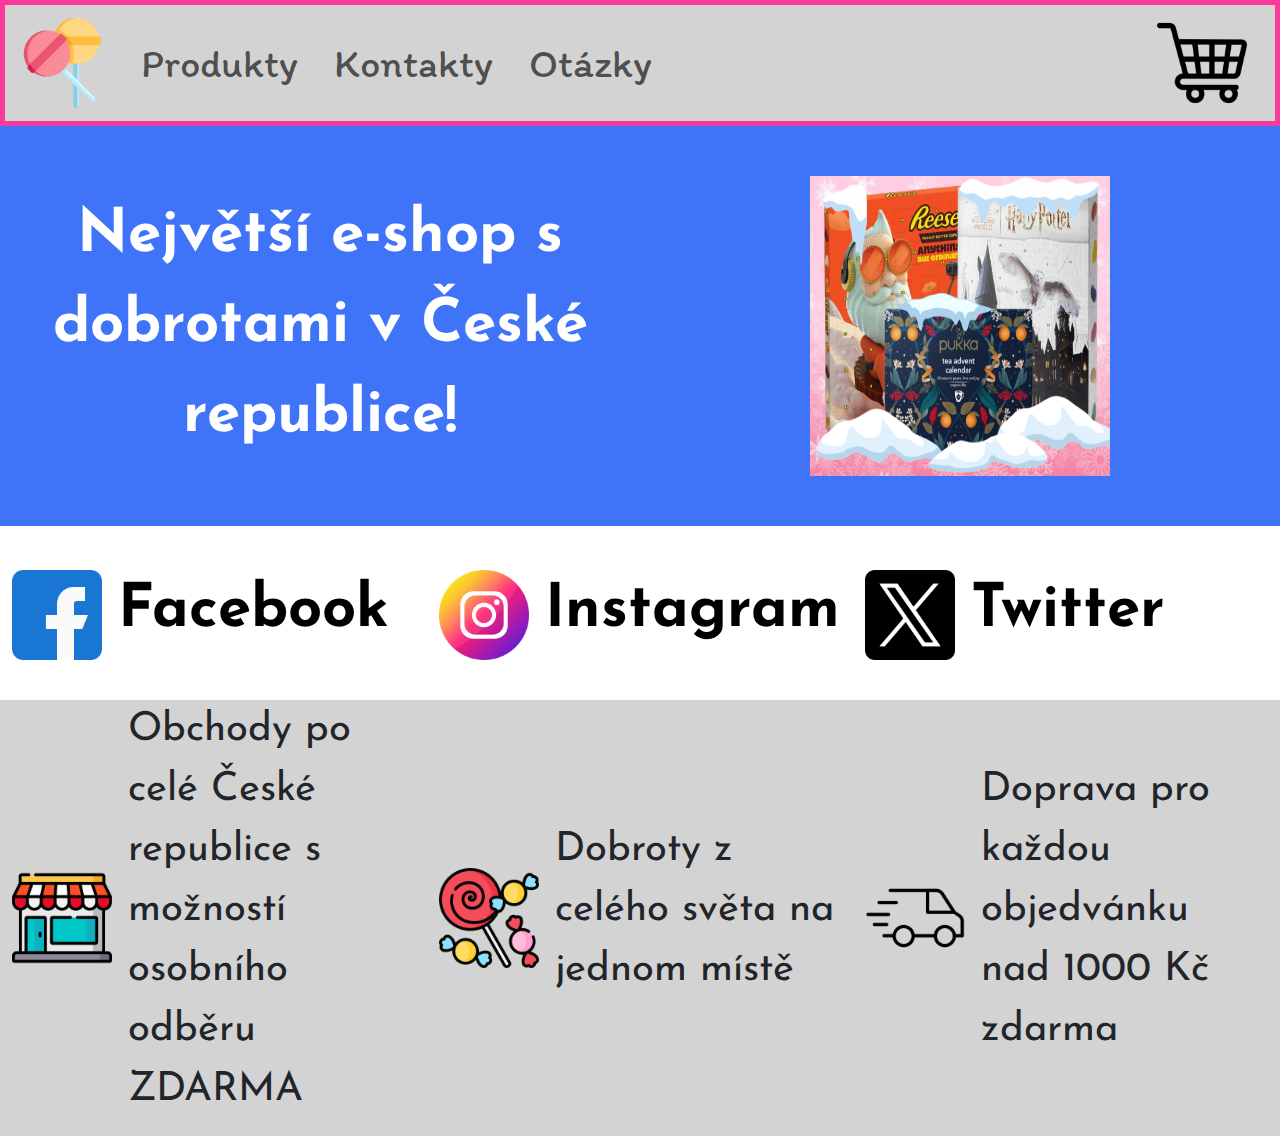
<file: index.html>
<!DOCTYPE html>
<html lang="en">
<head>
  <title>Dobrůtky</title>
  <meta charset="utf-8">
  <meta name="viewport" content="width=device-width, initial-scale=1">
  <link href="https://cdn.jsdelivr.net/npm/bootstrap@5.3.2/dist/css/bootstrap.min.css" rel="stylesheet">
  <script src="https://cdn.jsdelivr.net/npm/bootstrap@5.3.2/dist/js/bootstrap.bundle.min.js"></script>
  <link href='https://fonts.googleapis.com/css?family=Itim' rel='stylesheet'>
  <link href='https://fonts.googleapis.com/css?family=Josefin Sans' rel='stylesheet'>

  <link href="styles.css" rel="stylesheet">
</head>
<body>

  <nav class="navbar navbar-expand-lg" id = "navbar">
    <div class="container-fluid">
      <a class="navbar-brand" href="index.html">
        <img src="images/lollipop.png" alt="lollipop" class="navImage">
      </a>
      <button class="navbar-toggler" type="button" data-bs-toggle="collapse" data-bs-target="#collapsibleNavbar">
        <span class="navbar-toggler-icon"></span>
      </button>
      <div class="collapse navbar-collapse" id="collapsibleNavbar">
        <ul class="navbar-nav">
          <li class="nav-item">
            <a class="nav-link" href="#">Produkty</a>
          </li>
          <li class="nav-item">
            <a class="nav-link" href="#">Kontakty</a>
          </li>
          <li class="nav-item">
            <a class="nav-link" href="otazky.html">Otázky</a>
          </li>
        </ul>
        <ul class="navbar-nav ms-auto" >
          <a class="navbar-brand" href="#">
            <img src="images/shopping-cart.png" alt="shopping-cart" class="navImage">
          </a>
        </ul>
      </div>
    </div>
  </nav>


  <div class="container-fluid">
    <div class="row" id = "mainDiv">
      <div class="col-lg-6 d-flex" id = "mainDivText"><b>Největší e-shop s dobrotami v České republice!</b></div>
      <div class="col-lg-6 d-flex" id = "mainDivImage"><img src="images/mainImage.png" alt="nabidka" class="navImage" id="mainImage"></div>
    </div>
  </div>

<div class = "container-fluid" id = "seconderyDiv">
  <div class="row">
  <div class="col d-flex seconderyImageDiv"><a href="https://www.facebook.com" class="social"><img src="images/facebook.png" alt="facebook" class="navImage"><span class="ms-3 seconderyText"><b>Facebook</b></span></a></div>
  <div class="col d-flex seconderyImageDiv"><a href="https://www.instagram.com" class="social"><img src="images/instagram.png" alt="instagram" class="navImage"><span class="ms-3 seconderyText"><b>Instagram</b></span></a></div>
  <div class="col d-flex seconderyImageDiv"><a href="https://x.com" class="social"><img src="images/twitter.png" alt="twitter" class="navImage" ><span class="ms-3 seconderyText"><b>Twitter</b></span></a></div>
  </div>
</div>

<footer class="text-center text-lg-start" id = "myFooter">
  <div class="container-fluid">
    <div class="row  footDivFlex">
      <div class="col-lg-4 col-md-12 mb-4 mb-md-0">
        <div class="d-flex footDivFlex">
          <img src="images/store.png" alt="store" class="img-fluid me-3 footImage">
          <div>
            <p class="footerText">
              Obchody po celé České republice s možností osobního odběru ZDARMA
            </p>
          </div>
        </div>
      </div>

      <div class="col-lg-4 col-md-12 mb-4 mb-md-0">
        <div class="d-flex footDivFlex">
          <img src="/images/sweets.png" alt="sweets" class="img-fluid me-3 footImage">
          <div>
            <p class="footerText">
              Dobroty z celého světa na jednom místě
            </p>
          </div>
        </div>
      </div>

      <div class="col-lg-4 col-md-12 mb-4 mb-md-0">
        <div class="d-flex footDivFlex">
          <img src="/images/delivery-car.png" alt="car" class="img-fluid me-3 footImage">
          <div>
            <p class="footerText">
              Doprava pro každou objedvánku nad 1000 Kč zdarma
            </p>
          </div>
        </div>
      </div>
    </div>
  </div>
</footer>
</body>
</html>
</file>
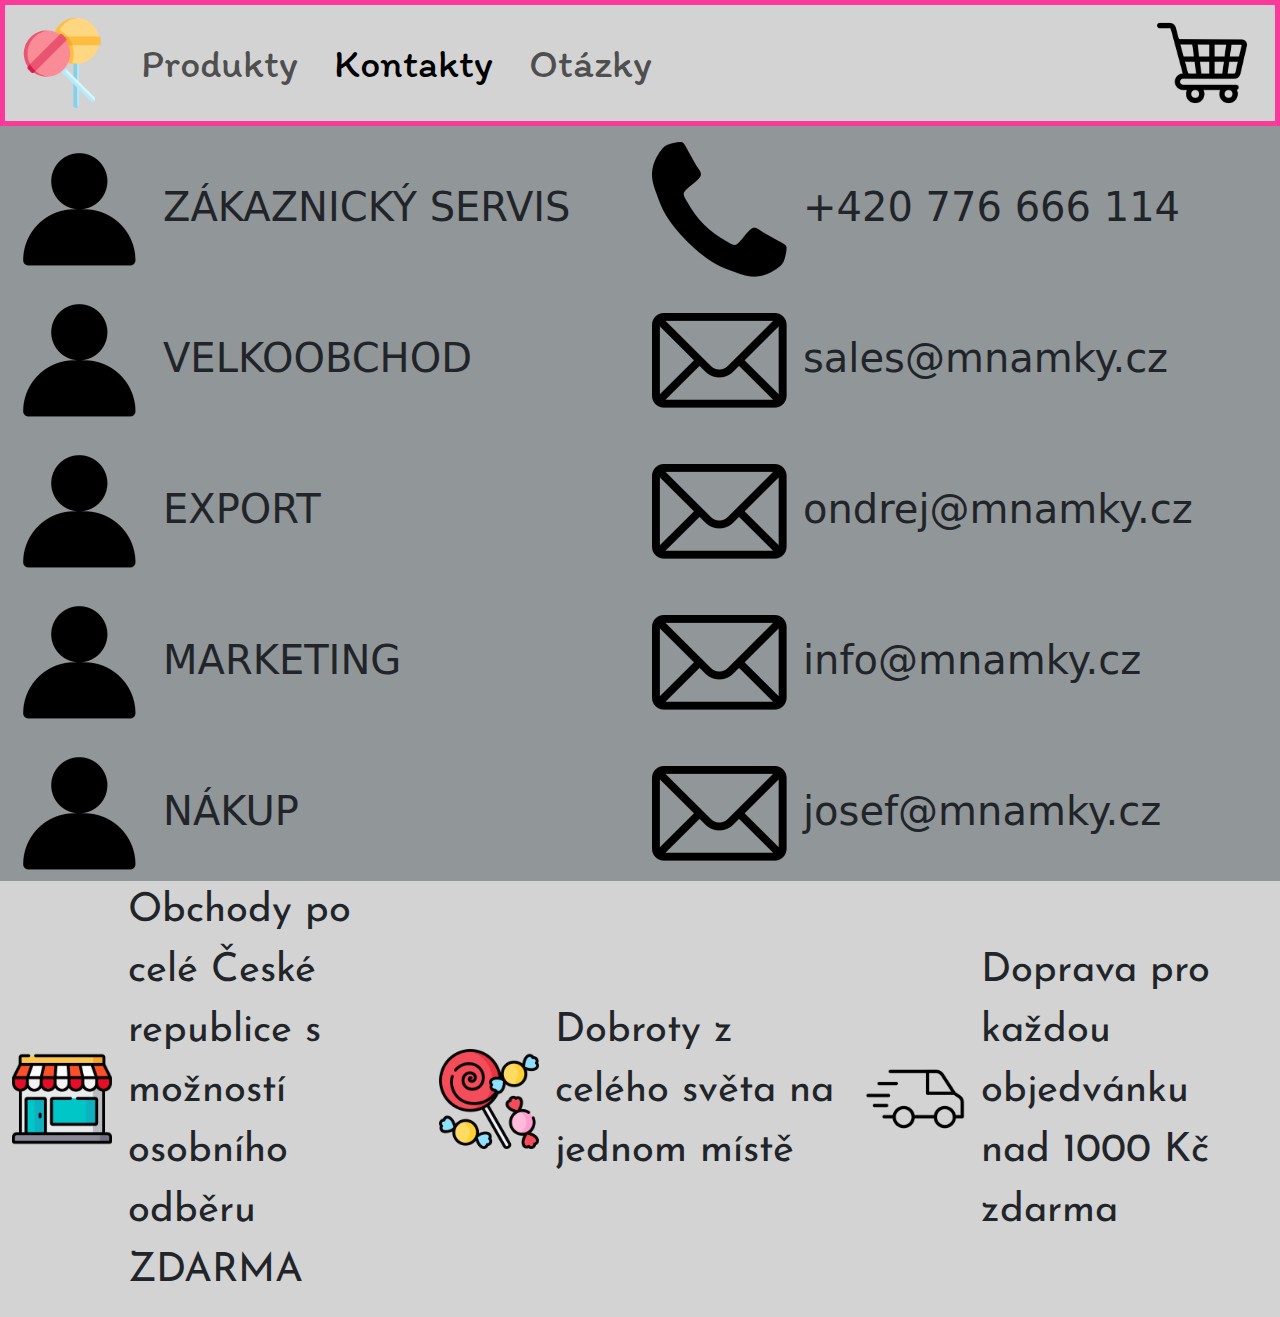
<file: kontakty.html>
<!DOCTYPE html>
<html lang="en">
<head>
  <title>Dobrůtky</title>
  <meta charset="utf-8">
  <meta name="viewport" content="width=device-width, initial-scale=1">
  <link href="https://cdn.jsdelivr.net/npm/bootstrap@5.3.2/dist/css/bootstrap.min.css" rel="stylesheet">
  <script src="https://cdn.jsdelivr.net/npm/bootstrap@5.3.2/dist/js/bootstrap.bundle.min.js"></script>
  <link href='https://fonts.googleapis.com/css?family=Itim' rel='stylesheet'>
  <link href='https://fonts.googleapis.com/css?family=Josefin Sans' rel='stylesheet'>

  <link href="styles.css" rel="stylesheet">
</head>
<body>

  <nav class="navbar navbar-expand-lg" id = "navbar">
    <div class="container-fluid">
      <a class="navbar-brand" href="index.html">
        <img src="images/lollipop.png" alt="lollipop" class="navImage">
      </a>
      <button class="navbar-toggler" type="button" data-bs-toggle="collapse" data-bs-target="#collapsibleNavbar">
        <span class="navbar-toggler-icon"></span>
      </button>
      <div class="collapse navbar-collapse" id="collapsibleNavbar">
        <ul class="navbar-nav">
          <li class="nav-item">
            <a class="nav-link" href="produkty.html">Produkty</a>
          </li>
          <li class="nav-item">
            <a class="nav-link active" href="kontakty.html">Kontakty</a>
          </li>
          <li class="nav-item">
            <a class="nav-link" href="otazky.html">Otázky</a>
          </li>
        </ul>
        <ul class="navbar-nav ms-auto" >
          <a class="navbar-brand" href="#">
            <img src="images/shopping-cart.png" alt="shopping-cart" class="navImage">
          </a>
        </ul>
      </div>
    </div>
  </nav>

<div class="container-fluid kontaktDiv">
    <div class="row d-flex konaktDivRow">
        <div class="col-xl-6 mt-3"><img src="images/guy.png" alt="guy" class="navImage me-3 kontaktImg">ZÁKAZNICKÝ SERVIS</div>
        <div class="col-xl-6 mt-3"><img src="images/telephone.png" alt="phone" class="navImage me-3 kontaktImg">+420 776 666 114</div>
    </div>
    <div class="row d-flex konaktDivRow">
        <div class="col-xl-6 mt-3"><img src="images/guy.png" alt="guy" class="navImage me-3 kontaktImg">VELKOOBCHOD</div>
        <div class="col-xl-6 mt-3"><img src="images/email.png" alt="email" class="navImage me-3 kontaktImg">sales@mnamky.cz</div>
    </div>
    <div class="row d-flex konaktDivRow">
        <div class="col-xl-6 mt-3"><img src="images/guy.png" alt="guy" class="navImage me-3 kontaktImg">EXPORT</div>
        <div class="col-xl-6 mt-3"><img src="images/email.png" alt="email" class="navImage me-3 kontaktImg">ondrej@mnamky.cz</div>
    </div>
    <div class="row d-flex konaktDivRow">
        <div class="col-xl-6 mt-3"><img src="images/guy.png" alt="guy" class="navImage me-3 kontaktImg">MARKETING</div>
        <div class="col-xl-6 mt-3"><img src="images/email.png" alt="email" class="navImage me-3 kontaktImg">info@mnamky.cz</div>
    </div>
    <div class="row d-flex konaktDivRow">
        <div class="col-xl-6 mt-3"><img src="images/guy.png" alt="guy" class="navImage me-3 kontaktImg">NÁKUP</div>
        <div class="col-xl-6 mt-3"><img src="images/email.png" alt="email" class="navImage me-3 kontaktImg">josef@mnamky.cz</div>
    </div>
</div>

<footer class="text-center text-lg-start" id = "myFooter">
  <div class="container-fluid">
    <div class="row  footDivFlex">
      <div class="col-lg-4 col-md-12 mb-4 mb-md-0">
        <div class="d-flex footDivFlex">
          <img src="images/store.png" alt="store" class="img-fluid me-3 footImage">
          <div>
            <p class="footerText">
              Obchody po celé České republice s možností osobního odběru ZDARMA
            </p>
          </div>
        </div>
      </div>

      <div class="col-lg-4 col-md-12 mb-4 mb-md-0">
        <div class="d-flex footDivFlex">
          <img src="/images/sweets.png" alt="sweets" class="img-fluid me-3 footImage">
          <div>
            <p class="footerText">
              Dobroty z celého světa na jednom místě
            </p>
          </div>
        </div>
      </div>

      <div class="col-lg-4 col-md-12 mb-4 mb-md-0">
        <div class="d-flex footDivFlex">
          <img src="/images/delivery-car.png" alt="car" class="img-fluid me-3 footImage">
          <div>
            <p class="footerText">
              Doprava pro každou objedvánku nad 1000 Kč zdarma
            </p>
          </div>
        </div>
      </div>
    </div>
  </div>
</footer>
</body>
</html>
</file>
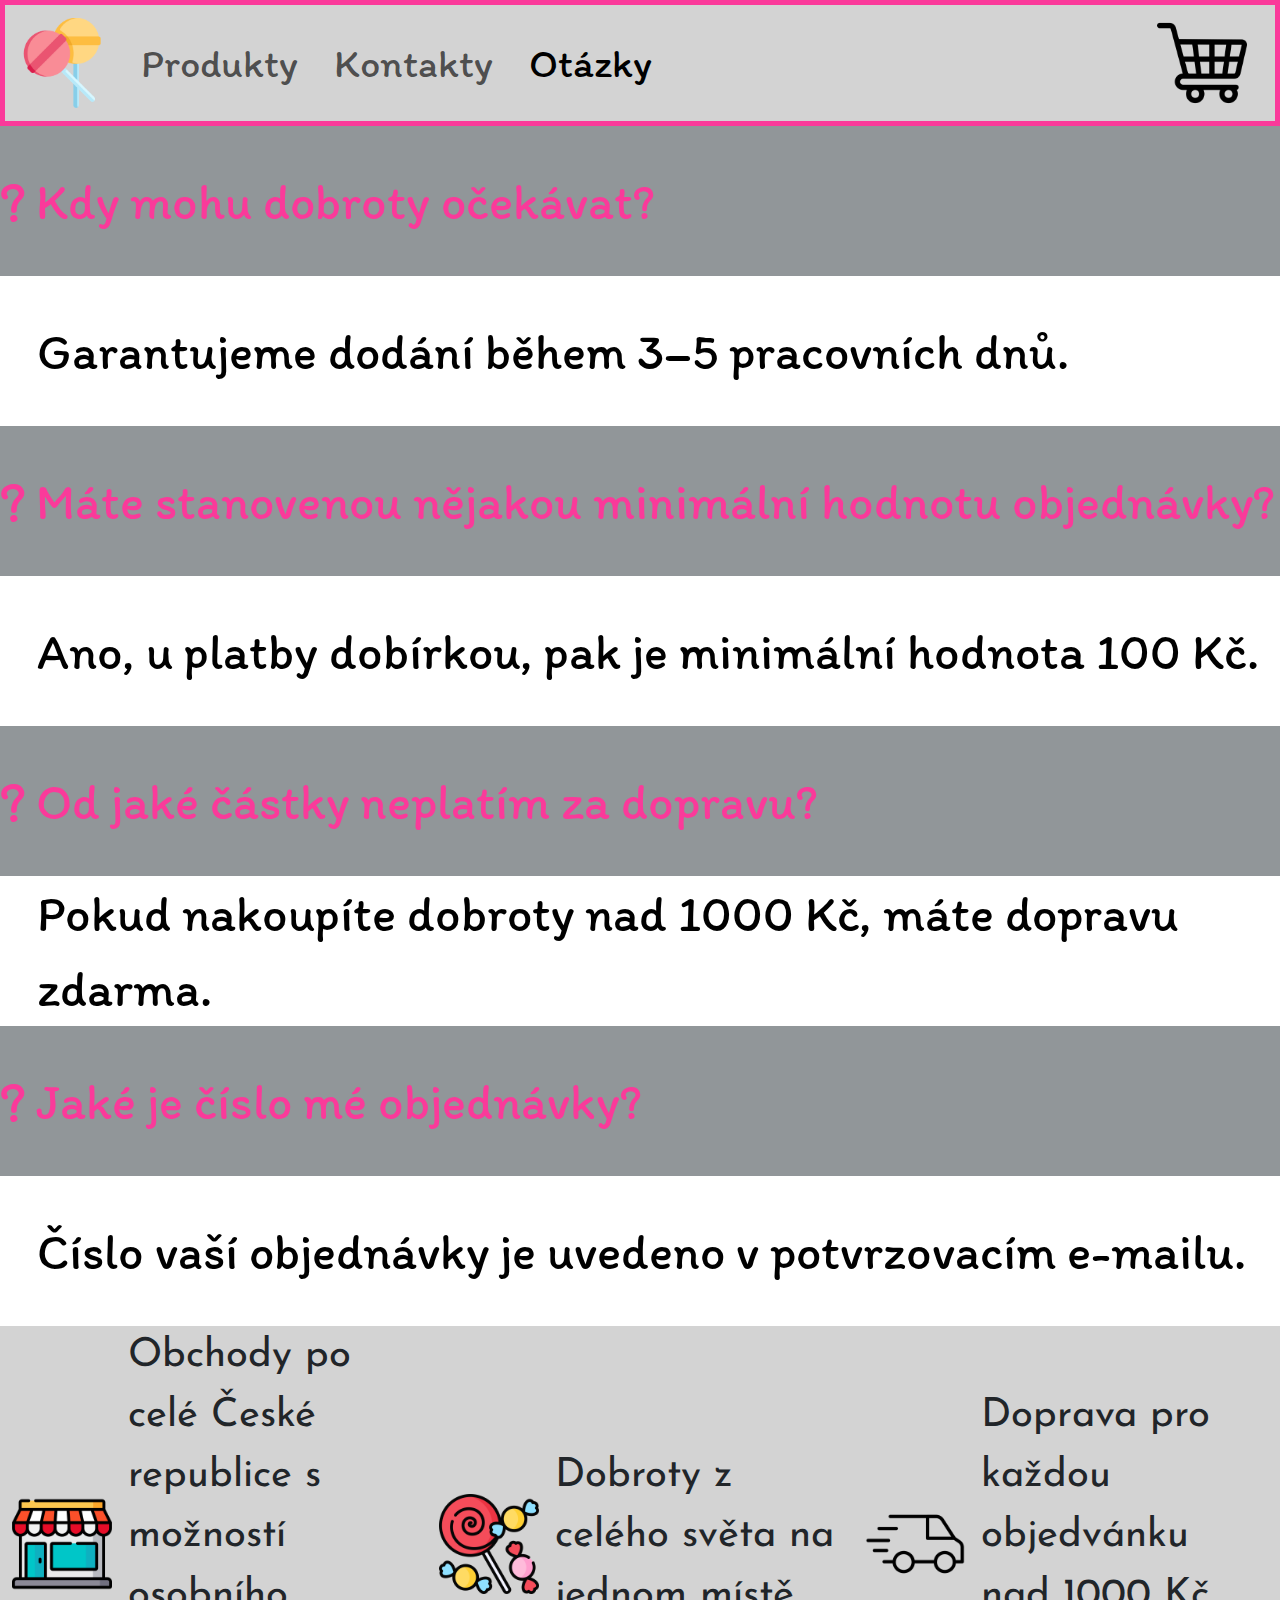
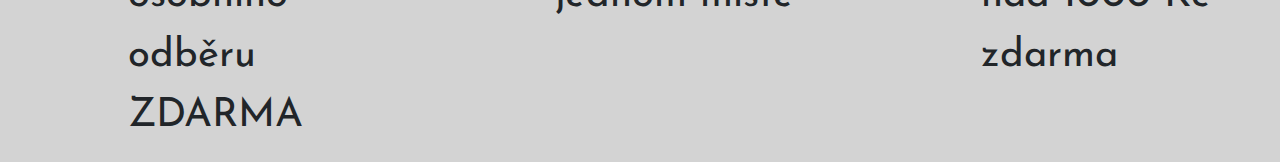
<file: otazky.html>
<!DOCTYPE html>
<html lang="en">
<head>
    <title>Dobrůtky</title>
    <meta charset="utf-8">
    <meta name="viewport" content="width=device-width, initial-scale=1">
    <link href="https://cdn.jsdelivr.net/npm/bootstrap@5.3.2/dist/css/bootstrap.min.css" rel="stylesheet">
    <script src="https://cdn.jsdelivr.net/npm/bootstrap@5.3.2/dist/js/bootstrap.bundle.min.js"></script>
    <link href='https://fonts.googleapis.com/css?family=Itim' rel='stylesheet'>
    <link href='https://fonts.googleapis.com/css?family=Josefin Sans' rel='stylesheet'>
    <link href="styles.css" rel="stylesheet">
</head>
<body>

<nav class="navbar navbar-expand-lg" id = "navbar">
    <div class="container-fluid">
    <a class="navbar-brand" href="index.html">
        <img src="images/lollipop.png" alt="lollipop" class="navImage">
    </a>
    <button class="navbar-toggler" type="button" data-bs-toggle="collapse" data-bs-target="#collapsibleNavbar">
        <span class="navbar-toggler-icon"></span>
    </button>
    <div class="collapse navbar-collapse" id="collapsibleNavbar">
        <ul class="navbar-nav">
            <li class="nav-item">
                <a class="nav-link" href="produkty.html">Produkty</a>
            </li>
            <li class="nav-item">
                <a class="nav-link" href="kontakty.html">Kontakty</a>
            </li>
            <li class="nav-item">
                <a class="nav-link active" href="otazky.html">Otázky</a>
            </li>
        </ul>
        <ul class="navbar-nav ms-auto" >
            <a class="navbar-brand" href="#">
                <img src="images/shopping-cart.png" alt="shopping-cart" class="navImage">
            </a>
        </ul>
    </div>
    </div>
</nav>


<div class="d-flex flex-column">
    <div class="otazka"><a class="otaznik">?</a> <a>Kdy mohu dobroty očekávat?</a></div>
    <div class="odpoved"> <a class="textOdpoved">Garantujeme dodání během 3–5 pracovních dnů.</a></div>
    <div class="otazka"><a class="otaznik">?</a> <a>Máte stanovenou nějakou minimální hodnotu objednávky?</a></div>
    <div class="odpoved"> <a class="textOdpoved">Ano, u platby dobírkou, pak je minimální hodnota 100 Kč.</a></div>
    <div class="otazka"><a class="otaznik">?</a> <a>Od jaké částky neplatím za dopravu?</a></div>
    <div class="odpoved"> <a class="textOdpoved">Pokud nakoupíte dobroty nad 1000 Kč, máte  dopravu zdarma.</a></div>
    <div class="otazka"><a class="otaznik">?</a> <a>Jaké je číslo mé objednávky?</a></div>
    <div class="odpoved"> <a class="textOdpoved">Číslo vaší objednávky je uvedeno v potvrzovacím e-mailu.</a></div>
</div>


<footer class="text-center text-lg-start" id = "myFooter">
    <div class="container-fluid">
        <div class="row  footDivFlex">
            <div class="col-lg-4 col-md-12 mb-4 mb-md-0">
                <div class="d-flex footDivFlex">
                    <img src="images/store.png" alt="store" class="img-fluid me-3 footImage">
                    <div>
                        <p class="footerText">
                            Obchody po celé České republice s možností osobního odběru ZDARMA
                        </p>
                    </div>
                </div>
            </div>

            <div class="col-lg-4 col-md-12 mb-4 mb-md-0">
                <div class="d-flex footDivFlex">
                    <img src="/images/sweets.png" alt="sweets" class="img-fluid me-3 footImage">
                    <div>
                        <p class="footerText">
                            Dobroty z celého světa na jednom místě
                        </p>
                    </div>
                </div>
            </div>

            <div class="col-lg-4 col-md-12 mb-4 mb-md-0">
                <div class="d-flex footDivFlex">
                    <img src="/images/delivery-car.png" alt="car" class="img-fluid me-3 footImage">
                    <div>
                        <p class="footerText">
                            Doprava pro každou objedvánku nad 1000 Kč zdarma
                        </p>
                    </div>
                </div>
            </div>
        </div>
    </div>
</footer>
</body>
</html>
</file>
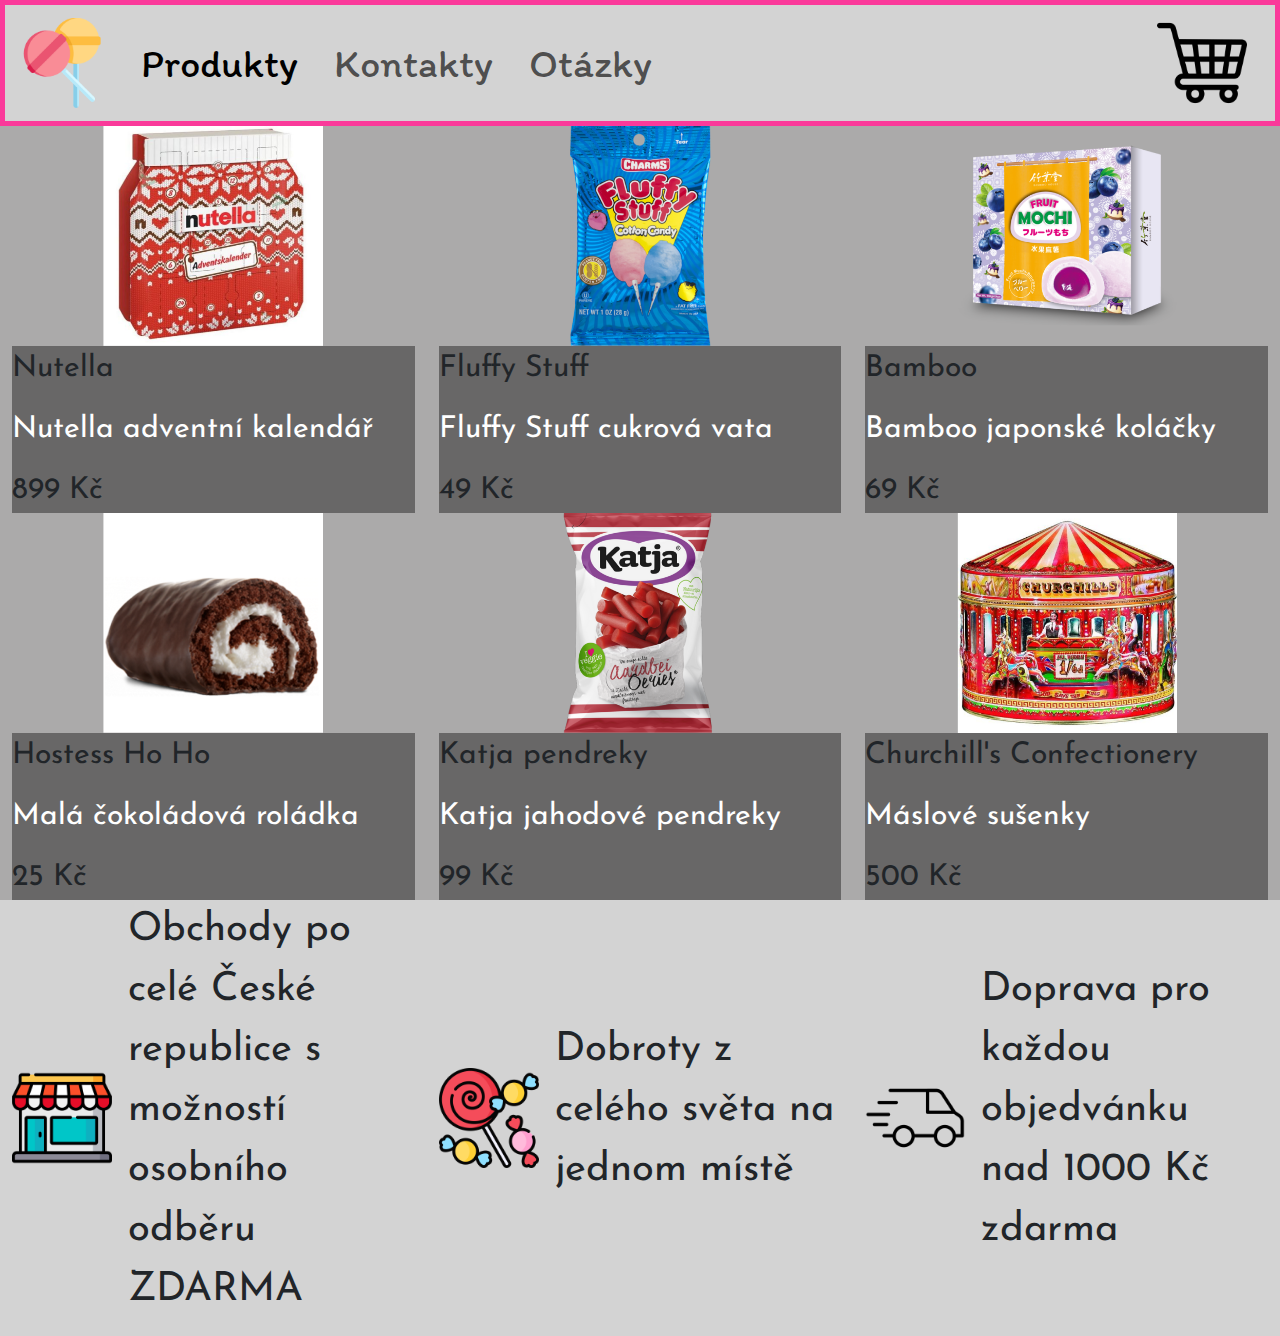
<file: produkty.html>
<!DOCTYPE html>
<html lang="en">
<head>
  <title>Dobrůtky</title>
  <meta charset="utf-8">
  <meta name="viewport" content="width=device-width, initial-scale=1">
  <link href="https://cdn.jsdelivr.net/npm/bootstrap@5.3.2/dist/css/bootstrap.min.css" rel="stylesheet">
  <script src="https://cdn.jsdelivr.net/npm/bootstrap@5.3.2/dist/js/bootstrap.bundle.min.js"></script>
  <link href='https://fonts.googleapis.com/css?family=Itim' rel='stylesheet'>
  <link href='https://fonts.googleapis.com/css?family=Josefin Sans' rel='stylesheet'>

  <link href="styles.css" rel="stylesheet">
</head>
<body>

  <nav class="navbar navbar-expand-lg" id = "navbar">
    <div class="container-fluid">
      <a class="navbar-brand" href="index.html">
        <img src="images/lollipop.png" alt="lollipop" class="navImage">
      </a>
      <button class="navbar-toggler" type="button" data-bs-toggle="collapse" data-bs-target="#collapsibleNavbar">
        <span class="navbar-toggler-icon"></span>
      </button>
      <div class="collapse navbar-collapse" id="collapsibleNavbar">
        <ul class="navbar-nav">
          <li class="nav-item">
            <a class="nav-link active" href="produkty.html">Produkty</a>
          </li>
          <li class="nav-item">
            <a class="nav-link" href="kontakty.html">Kontakty</a>
          </li>
          <li class="nav-item">
            <a class="nav-link" href="otazky.html">Otázky</a>
          </li>
        </ul>
        <ul class="navbar-nav ms-auto" >
          <a class="navbar-brand" href="#">
            <img src="images/shopping-cart.png" alt="shopping-cart" class="navImage">
          </a>
        </ul>
      </div>
    </div>
  </nav>

<div class="container-fluid">
    <div class="row">
        <div class="col-xl-4 d-flex flex-column nabidkaDiv">
            <img src="images/nutella.png"  alt="Nutella" class="navImage nabidkaImg">
            <div class="nabidkaName">
              <p>Nutella</p>
              <p style="color: white;">Nutella adventní kalendář</p>
              <a>899 Kč</a>
            </div>
        </div>
        <div class="col-xl-4 d-flex flex-column nabidkaDiv">
          <img src="images/Fluffy.png"  alt="Fluffy" class="navImage nabidkaImg">
          <div class="nabidkaName">
            <p>Fluffy Stuff</p>
            <p style="color: white;">Fluffy Stuff cukrová vata</p>
            <a>49 Kč</a>
          </div>
      </div>
      <div class="col-xl-4 d-flex flex-column nabidkaDiv">
        <img src="images/Bomboo.png"  alt="Bamboo" class="navImage nabidkaImg">
        <div class="nabidkaName">
          <p>Bamboo</p>
          <p style="color: white;">Bamboo japonské koláčky</p>
          <a>69 Kč</a>
        </div>
    </div>
    </div>
    <div class="row">
      <div class="col-xl-4 d-flex flex-column nabidkaDiv">
          <img src="images/Hostess.png"  alt="Hostess" class="navImage nabidkaImg">
          <div class="nabidkaName">
            <p>Hostess Ho Ho</p>
            <p style="color: white;">Malá čokoládová roládka</p>
            <a>25 Kč</a>
          </div>
      </div>
      <div class="col-xl-4 d-flex flex-column nabidkaDiv">
        <img src="images/Katja.png"  alt="Katja" class="navImage nabidkaImg">
        <div class="nabidkaName">
          <p>Katja pendreky</p>
          <p style="color: white;">Katja jahodové pendreky</p>
          <a>99 Kč</a>
        </div>
    </div>
    <div class="col-xl-4 d-flex flex-column nabidkaDiv">
      <img src="images/Churchill.png"  alt="Churchill.png" class="navImage nabidkaImg">
      <div class="nabidkaName">
        <p>Churchill's Confectionery</p>
        <p style="color: white;">Máslové sušenky</p>
        <a>500 Kč</a>
      </div>
  </div>
  </div>
</div>


<footer class="text-center text-lg-start" id = "myFooter">
  <div class="container-fluid">
    <div class="row  footDivFlex">
      <div class="col-lg-4 col-md-12 mb-4 mb-md-0">
        <div class="d-flex footDivFlex">
          <img src="images/store.png" alt="store" class="img-fluid me-3 footImage">
          <div>
            <p class="footerText">
              Obchody po celé České republice s možností osobního odběru ZDARMA
            </p>
          </div>
        </div>
      </div>

      <div class="col-lg-4 col-md-12 mb-4 mb-md-0">
        <div class="d-flex footDivFlex">
          <img src="/images/sweets.png" alt="sweets" class="img-fluid me-3 footImage">
          <div>
            <p class="footerText">
              Dobroty z celého světa na jednom místě
            </p>
          </div>
        </div>
      </div>

      <div class="col-lg-4 col-md-12 mb-4 mb-md-0">
        <div class="d-flex footDivFlex">
          <img src="/images/delivery-car.png" alt="car" class="img-fluid me-3 footImage">
          <div>
            <p class="footerText">
              Doprava pro každou objedvánku nad 1000 Kč zdarma
            </p>
          </div>
        </div>
      </div>
    </div>
  </div>
</footer>
</body>
</html>
</file>
<file: styles.css>
#navbar{
    border: 5px solid rgb(250, 58, 154);
    background-color: lightgrey;
    font-family: 'Itim';
}

.navbar-nav > li >a{
    font-size: 40px;
}
.navbar-nav > li{
    margin-left: 10px;
    margin-right: 10px;
}
.navImage{

    width: 10vh;
}
#mainDiv{
    background-color: rgb(63, 116, 249);
}
#mainDivText{
    font-family: 'Josefin Sans';
    font-size: 60px;
    padding: 50px;
    align-items: center;
    text-align: center;
    justify-content: center;
    color: white;
}
#mainDivImage{
    align-items: center;
    justify-content: center;
    padding: 50px;
}
#mainImage{
    width: 300px;
    height: 300px;
}
#seconderyDiv{
    font-family: 'Josefin Sans';
    font-size: 60px;
    background-color: white;
}
.social{
    text-decoration: none;
    color: black;
}
.seconderyImageDiv{
    margin-top: 40px;
    margin-bottom: 40px;
    align-items: center;
}
.footer {
    background-color: #343a40;
    color: white;
    padding: 20px 0;
    width: 100%;
    height: 20%;
}
body {
    height: 100vh;
}

.footImage{
    width: 100px;
    height: 100px;

}
.footDivFlex{
    display: flex;
    align-items:center;
}
.footerText{
    font-family: 'Josefin Sans';
    font-size: 40px;
}
#myFooter{
    background-color: lightgrey;
}
.otazka{
    background-color: #919699;
    height: 150px;
    color: rgb(250, 58, 154);
    font-family: 'Itim';
    font-size: 50px;
    display: flex;
    align-items: center;

}
.odpoved{
    background-color: white;
    height: 150px;
    display: flex;
    align-items: center;
    font-size: 50px;
}
.textOdpoved{
    margin-left: 36.6px;
    color: black;
    text-decoration: none;
    font-family: 'Itim';
}
.otaznik{
    font-size: 60px;
    margin-right: 10px;
    color: rgb(250, 58, 154);
    text-decoration: none;
}
.nabidkaImg{
width: 220px;
height: 220px;
}
.nabidkaDiv{
    align-items: center;
    text-align: start;
    background-color: rgb(171, 170, 170);
    font-family: 'Josefin Sans';
    font-size: 30px;
}
.nabidkaName {
    width: 100%; 
    background-color: rgb(104, 103, 103);
}

  
 
.kontaktDiv{
    background-color:#919699;
    font-size: 40px;
}
.kontaktImg{
    width: 135px;
    height: 135px;
}

@media only screen and (max-width: 730px) {
    .otazka{
        font-size: 20px;
        height: 80px;
    }
    .odpoved{
        height: 80px;
        font-size: 20px;
    }

}
@media only screen and (max-width: 1033px) {
    .seconderyText{
        display: none;
    }

}
@media only screen and (max-width: 1021px) {
    .konaktDivRow{
        text-align: center;
    }

}
</file>
